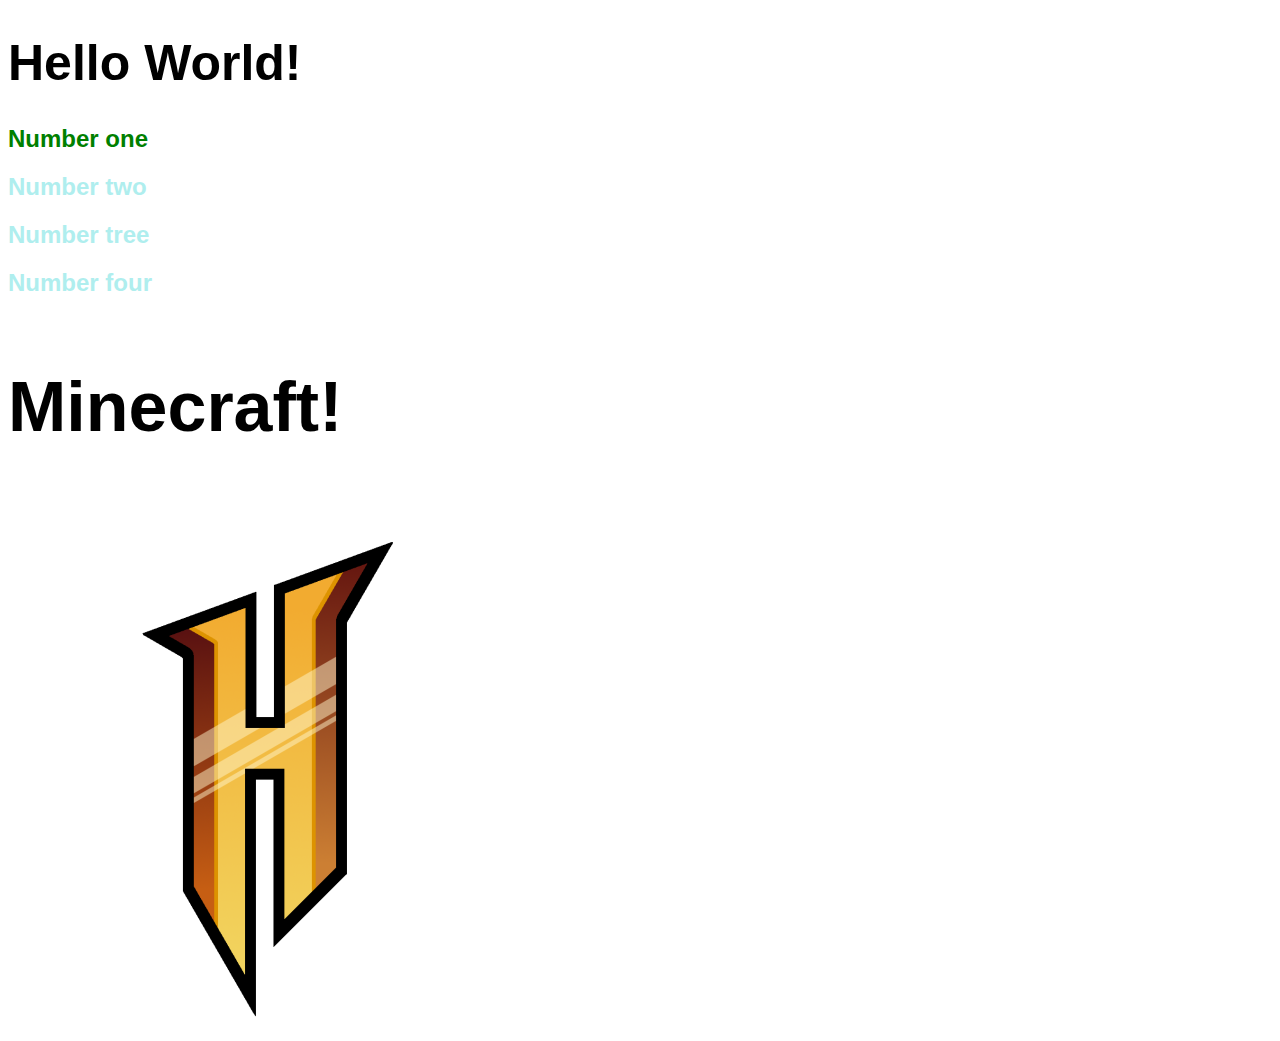
<file: basic_html/html/index.html>
<!DOCTYPE html>
<html>
<head>
<title>MinecraftX</title>
<meta charset="utf-8" />
<style>
body {
font-family: "Roboto", sans-serif;
font-weight: 400;
font-style: normal;
}

h1 {
font-size: 50px;
}

h2 {
color: paleturquoise;
}

h3 {
font-size: 70px;
color: blueviolet;
}

.one {
color: blue;
}

.bohdan {
color: green;
}
</style>
</head>
<body>
<h1>Hello World!</h1>
<h2 class="bohdan">Number one</h2>
<h2 class="two">Number two</h2>
<h2 class="three">Number tree</h2>
<h2 class="three">Number four</h2>

<h3 style="color: black">Minecraft!</h3>

<img src="../img/512xnewhypixel.png" alt="HTML" />
</body>
</html>
</file>
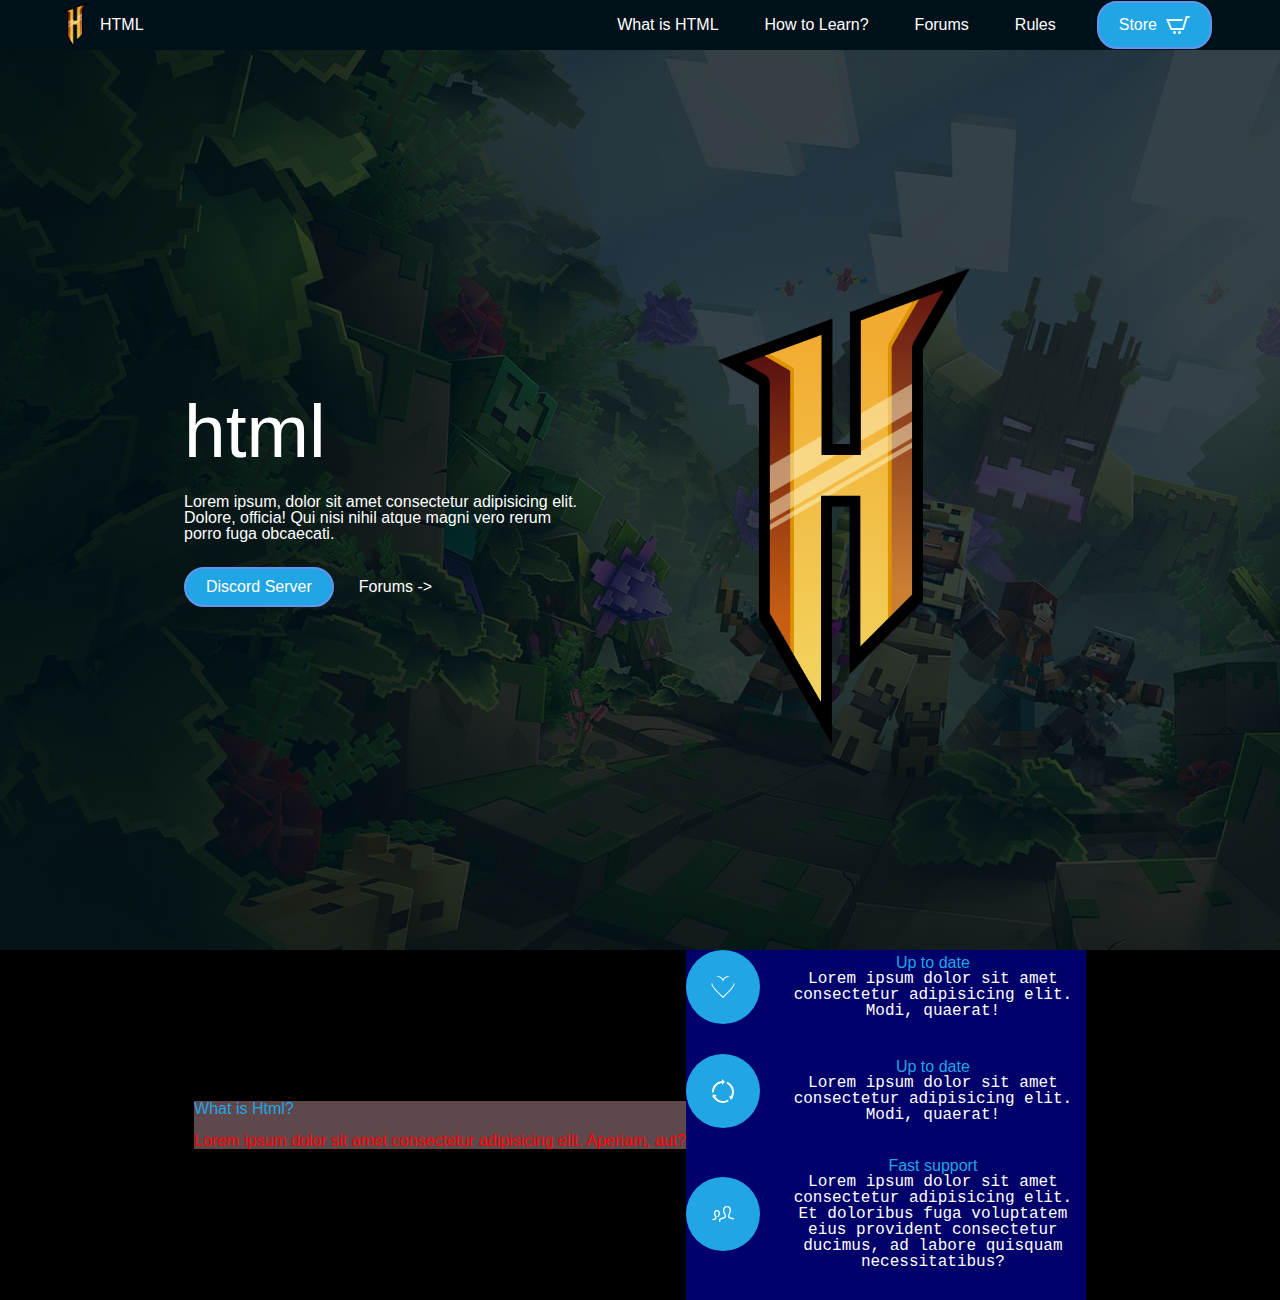
<file: basic_html/LESSON 10/index.html>
<html>
  <head>
    <title>lesson 7</title>
    <meta charset="utf-8" />
    <link href=" https://fonts.cdnfonts.com/css/hangar " rel="stylesheet" />
    <link href=" https://fonts.cdnfonts.com/css/seidlitzfont " rel="stylesheet" />
    <link rel="stylesheet" href="./reset.css" />
    <link rel="stylesheet" href="./style.css" />
  </head>
  <body>
    <header class="header">
      <div class="header__logo-wrapper">
        <img class="header__logo-image" src="./image/512xnewhypixel.png" alt="" />
        <h1 class="header__logo-title">html</h1>
      </div>
      <nav>
        <ul class="header__list">
          <li class="header__item">What is HTML</li>
          <li class="header__item">How to Learn?</li>
          <li class="header__item">Forums</li>
          <li class="header__item">Rules</li>
          <a class="header__item header__button">
            <span>Store</span>
            <svg class="header__button-icon" xmlns="http://www.w3.org/2000/svg" width="24" height="24" viewBox="0 0 24 24">
              <path
                d="M24 3l-.743 2h-1.929l-3.474 12h-13.239l-4.615-11h16.812l-.564 2h-13.24l2.937 7h10.428l3.432-12h4.195zm-15.5 15c-.828 0-1.5.672-1.5 1.5 0 .829.672 1.5 1.5 1.5s1.5-.671 1.5-1.5c0-.828-.672-1.5-1.5-1.5zm6.9-7-1.9 7c-.828 0-1.5.671-1.5 1.5s.672 1.5 1.5 1.5 1.5-.671 1.5-1.5c0-.828-.672-1.5-1.5-1.5z"
              />
            </svg>
          </a>
        </ul>
      </nav>
    </header>
    <main>
      <section class="hero">
        <div class="hero__wrapper">
          <div class="hero__container">
            <div class="hero__content">
              <h2 class="hero__title">html</h2>
              <p class="hero__text">Lorem ipsum, dolor sit amet consectetur adipisicing elit. Dolore, officia! Qui nisi nihil atque magni vero rerum porro fuga obcaecati.</p>
              <div class="hero__button-wrapper">
                <a class="header__button"> Discord Server </a>
                <a class="header__button hero__button--transparent"> Forums -> </a>
              </div>
            </div>
            <div class="hero__image">
              <img src="./image/512xnewhypixel.png" alt="logo" />
            </div>
          </div>
        </div>
      </section>
      <section class="about">
        <div class="about__discription">
          <h2 class="about__title">What is Html?</h2>
          <p class="about__discription__text">Lorem ipsum dolor sit amet consectetur adipisicing elit. Aperiam, aut?</p>
        </div>
        <div class="about__benefits">
          <ul class="about__benefits__list">
            <li class="about__benefits__item">
              <div class="about__icon-wrapper">
                <svg class="about__heart about__icon" width="24" height="24" xmlns="http://www.w3.org/2000/svg" fill-rule="evenodd" clip-rule="evenodd"><path d="M12 21.593c-5.63-5.539-11-10.297-11-14.402 0-3.791 3.068-5.191 5.281-5.191 1.312 0 4.151.501 5.719 4.457 1.59-3.968 4.464-4.447 5.726-4.447 2.54 0 5.274 1.621 5.274 5.181 0 4.069-5.136 8.625-11 14.402m5.726-20.583c-2.203 0-4.446 1.042-5.726 3.238-1.285-2.206-3.522-3.248-5.719-3.248-3.183 0-6.281 2.187-6.281 6.191 0 4.661 5.571 9.429 12 15.809 6.43-6.38 12-11.148 12-15.809 0-4.011-3.095-6.181-6.274-6.181"/></svg>
              </div>
              <div class="about__benefits__description">
                <h4 class="about__benefits__title">Up to date</h4>
                <p class="about__benefits__text">Lorem ipsum dolor sit amet consectetur adipisicing elit. Modi, quaerat!</p>
              </div>
              </li>
            <li class="about__benefits__item">
              <div class="about__icon-wrapper">
                <svg class="about__circle about__icon" xmlns="http://www.w3.org/2000/svg" width="24" height="24" viewBox="0 0 24 24">
                  <path
                    d="M16.728 20.644l1.24 1.588c-1.721 1.114-3.766 1.768-5.969 1.768-4.077 0-7.626-2.225-9.524-5.52l-1.693.982 1.09-4.1 4.101 1.089-1.747 1.014c1.553 2.699 4.442 4.535 7.773 4.535 1.736 0 3.353-.502 4.729-1.356zm-13.722-7.52l-.007-.124c0-4.625 3.51-8.433 8.003-8.932l-.002 1.932 3.004-2.996-2.994-3.004-.004 2.05c-5.61.503-10.007 5.21-10.007 10.95l.021.402 1.986-.278zm18.577 5.243c.896-1.588 1.416-3.414 1.416-5.367 0-4.577-2.797-8.499-6.773-10.156l-.623 1.914c3.173 1.393 5.396 4.561 5.396 8.242 0 1.603-.441 3.097-1.18 4.402l-1.762-.964 1.193 4.072 4.071-1.192-1.738-.951z"
                  />
                </svg>
              </div>
              <div class="about__benefits__description">
                <h4 class="about__benefits__title">Up to date</h4>
                <p class="about__benefits__text">Lorem ipsum dolor sit amet consectetur adipisicing elit. Modi, quaerat!</p>
              </div>
            </li>
            <li class="about__benefits__item">
              <div class="about__icon-wrapper">
                <svg class="about__person about__icon" xmlns="http://www.w3.org/2000/svg" width="24" height="24" viewBox="0 0 24 24">
                  <path
                    d="M10.119 16.064c2.293-.53 4.427-.994 3.394-2.946-3.147-5.941-.835-9.118 2.488-9.118 3.388 0 5.643 3.299 2.488 9.119-1.065 1.964 1.149 2.427 3.393 2.946 1.985.458 2.118 1.428 2.118 3.107l-.003.828h-1.329c0-2.089.083-2.367-1.226-2.669-1.901-.438-3.695-.852-4.351-2.304-.239-.53-.395-1.402.226-2.543 1.372-2.532 1.719-4.726.949-6.017-.902-1.517-3.617-1.509-4.512-.022-.768 1.273-.426 3.479.936 6.05.607 1.146.447 2.016.206 2.543-.66 1.445-2.472 1.863-4.39 2.305-1.252.29-1.172.588-1.172 2.657h-1.331c0-2.196-.176-3.406 2.116-3.936zm-10.117 3.936h1.329c0-1.918-.186-1.385 1.824-1.973 1.014-.295 1.91-.723 2.316-1.612.212-.463.355-1.22-.162-2.197-.952-1.798-1.219-3.374-.712-4.215.547-.909 2.27-.908 2.819.015.935 1.567-.793 3.982-1.02 4.982h1.396c.44-1 1.206-2.208 1.206-3.9 0-2.01-1.312-3.1-2.998-3.1-2.493 0-4.227 2.383-1.866 6.839.774 1.464-.826 1.812-2.545 2.209-1.49.345-1.589 1.072-1.589 2.334l.002.618z"
                  />
                </svg>
              </div>
              <div class="about__benefits__description">
                <h4 class="about__benefits__title">Fast support</h4>
                <p class="about__benefits__text">Lorem ipsum dolor sit amet consectetur adipisicing elit. Et doloribus fuga voluptatem eius provident consectetur ducimus, ad labore quisquam necessitatibus?</p>
              </div>
            </li>
          </ul>
        </div>
      </section>
    </main>
  </body>
</html>
</file>
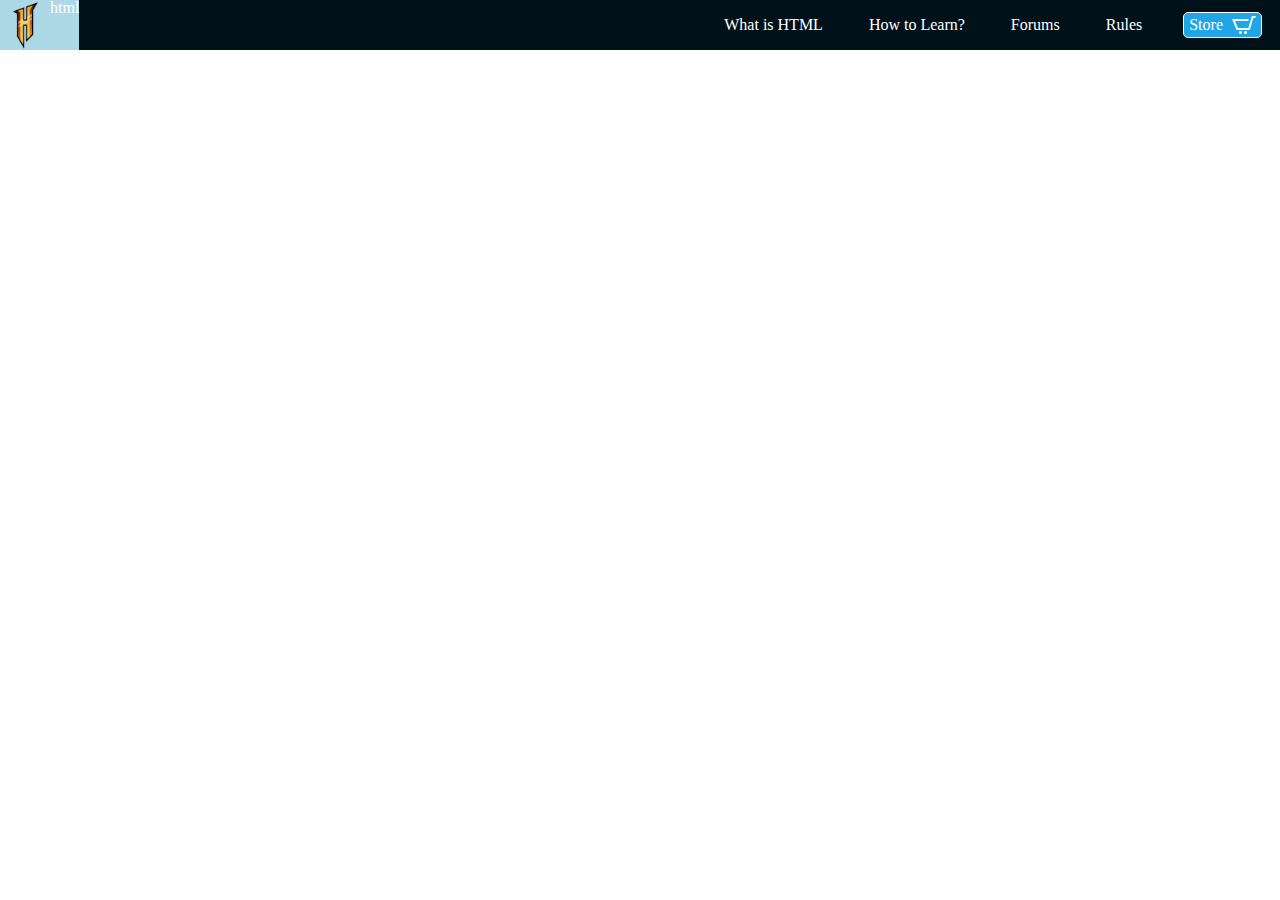
<file: basic_html/LESSON 6/index.html>
<html>
  <head>
    <title>lesson 4</title>
    <meta charset="utf-8" />
    <link rel="stylesheet" href="./reset.css" />
    <link rel="stylesheet" href="./style.css" />
  </head>
  <body>
    <header class="header">
      <div class="header__logo-wrapper">
        <img
          class="header__logo-image"
          src="./img/512xnewhypixel.png"
          alt=""
        />
        <h1 class="header__logo-title">html</h1>
      </div>
      <nav>
        <ul class="header__list">
          <li class="header__item">What is HTML</li>
          <li class="header__item">How to Learn?</li>
          <li class="header__item">Forums</li>
          <li class="header__item">Rules</li>
          <a class="header__item header__button">
            <span>Store</span>
            <svg class="header__button-icon"
             xmlns="http://www.w3.org/2000/svg"
              width="24"
               height="24"
                viewBox="0 0 24 24">
              <path
              d="M24 3l-.743 2h-1.929l-3.474 12h-13.239l-4.615-11h16.812l-.564 2h-13.24l2.937 7h10.428l3.432-12h4.195zm-15.5 15c-.828 0-1.5.672-1.5 1.5 0 .829.672 1.5 1.5 1.5s1.5-.671 1.5-1.5c0-.828-.672-1.5-1.5-1.5zm6.9-7-1.9 7c-.828 0-1.5.671-1.5 1.5s.672 1.5 1.5 1.5 1.5-.671 1.5-1.5c0-.828-.672-1.5-1.5-1.5z"
              />
              </svg>
          </a>
        </ul>
      </nav>
    </header>
  </body>
</html>
</file>
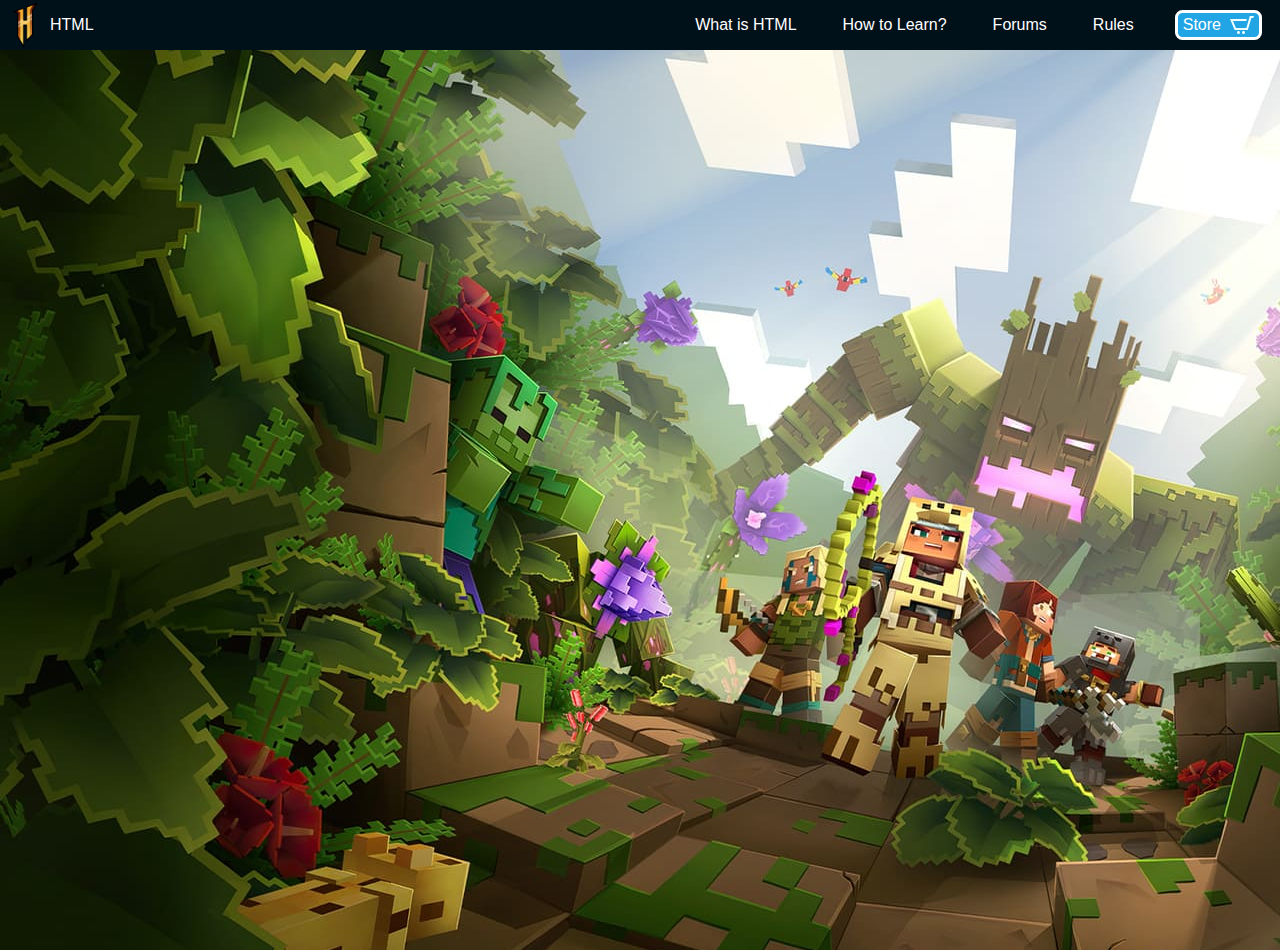
<file: basic_html/LESSON 7/index.html>
<html>
  <head>
    <title>lesson 4</title>
    <meta charset="utf-8" />
    <link
      href="https://fonts.cdnfonts.com/css/ae-systematic-tt-brk"
      rel="stylesheet"
    />
    <link href="https://fonts.cdnfonts.com/css/hussar-3" rel="stylesheet" />
    <link rel="stylesheet" href="./reset.css" />
    <link rel="stylesheet" href="./style.css" />
  </head>
  <body>
    <header class="header">
      <div class="header__logo-wrapper">
        <img class="header__logo-image" src="./img/512xnewhypixel.png" alt="" />
        <h1 class="header__logo-title">html</h1>
      </div>
      <nav>
        <ul class="header__list">
          <li class="header__item">What is HTML</li>
          <li class="header__item">How to Learn?</li>
          <li class="header__item">Forums</li>
          <li class="header__item">Rules</li>
          <a class="header__item header__button">
            <span>Store</span>
            <svg
              class="header__button-icon"
              xmlns="http://www.w3.org/2000/svg"
              width="24"
              height="24"
              viewBox="0 0 24 24"
            >
              <path
                d="M24 3l-.743 2h-1.929l-3.474 12h-13.239l-4.615-11h16.812l-.564 2h-13.24l2.937 7h10.428l3.432-12h4.195zm-15.5 15c-.828 0-1.5.672-1.5 1.5 0 .829.672 1.5 1.5 1.5s1.5-.671 1.5-1.5c0-.828-.672-1.5-1.5-1.5zm6.9-7-1.9 7c-.828 0-1.5.671-1.5 1.5s.672 1.5 1.5 1.5 1.5-.671 1.5-1.5c0-.828-.672-1.5-1.5-1.5z"
              />
            </svg>
          </a>
        </ul>
      </nav>
    </header>
    <main>
      <section class="hero"></section>
    </main>
    <footer></footer>
  </body>
</html>
</file>
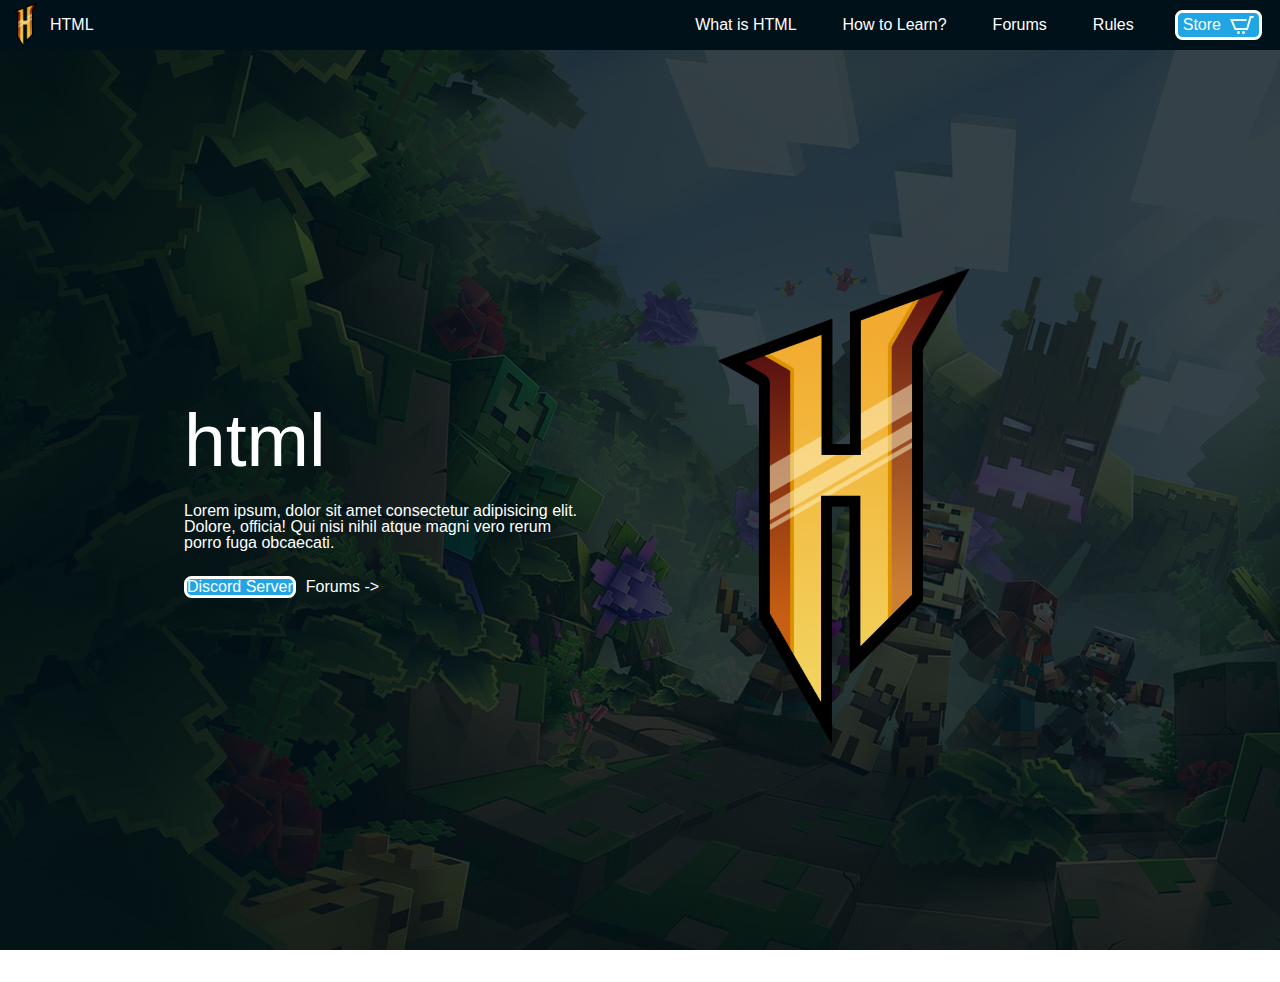
<file: basic_html/LESSON 8/index.html>
<html>
  <head>
    <title>lesson 8</title>
    <meta charset="utf-8" />
    <link
      href="https://fonts.cdnfonts.com/css/ae-systematic-tt-brk"
      rel="stylesheet"
    />
    <link href="https://fonts.cdnfonts.com/css/hussar-3" rel="stylesheet" />
    <link rel="stylesheet" href="./reset.css" />
    <link rel="stylesheet" href="./style.css" />
  </head>
  <body>
    <header class="header">
      <div class="header__logo-wrapper">
        <img class="header__logo-image" src="./img/512xnewhypixel.png" alt="" />
        <h1 class="header__logo-title">html</h1>
      </div>
      <nav>
        <ul class="header__list">
          <li class="header__item">What is HTML</li>
          <li class="header__item">How to Learn?</li>
          <li class="header__item">Forums</li>
          <li class="header__item">Rules</li>
          <a class="header__item header__button">
            <span>Store</span>
            <svg
              class="header__button-icon"
              xmlns="http://www.w3.org/2000/svg"
              width="24"
              height="24"
              viewBox="0 0 24 24"
            >
              <path
                d="M24 3l-.743 2h-1.929l-3.474 12h-13.239l-4.615-11h16.812l-.564 2h-13.24l2.937 7h10.428l3.432-12h4.195zm-15.5 15c-.828 0-1.5.672-1.5 1.5 0 .829.672 1.5 1.5 1.5s1.5-.671 1.5-1.5c0-.828-.672-1.5-1.5-1.5zm6.9-7-1.9 7c-.828 0-1.5.671-1.5 1.5s.672 1.5 1.5 1.5 1.5-.671 1.5-1.5c0-.828-.672-1.5-1.5-1.5z"
              />
            </svg>
          </a>
        </ul>
      </nav>
    </header>
    <main>
      <section class="hero">
        <div class="hero__wrapper">
          <div class="hero__container">
            <div class="hero__content">
              <h2 class="hero__title">html</h2>
              <p class="hero__text">Lorem ipsum, dolor sit amet consectetur adipisicing elit. Dolore, officia! Qui nisi nihil atque magni vero rerum porro fuga obcaecati.</p>
              <div class="hero__button-wrapper">
               <a class="header__button">
                Discord Server
               </a>
               <a class="header__button hero__button--transparent">
                Forums ->
               </a>
              </div>
            </div>
            <div class="hero__image">
              <img src="./img/512xnewhypixel.png" alt="logo">
            </div>
          </div>
        </div>
        <div class="about__description">
         <h2 class="about__description">
         What is HTML?
         </h2>
         <p>
          Lorem ipsum dolor sit amet, consectetur adipisicing elit. Aspernatur, excepturi!
         </p>
        </div>
        <div class="about__benefits">

        </div>
      </section>
    </main>
    <footer></footer>
  </body>
</html>
</file>
<file: basic_html/LESSON 10/style.css>
:root {
  --button-background: #22a5e5;
}
body {
  font-family: "Seidlitz_Font", sans-serif;
  color: white;
}
.header {
  background-color: #01111a;
  display: flex;
  justify-content: space-between;
  align-items: center;
  padding: 0 50px;
}
.header__logo-wrapper {
  display: flex;
  align-items: center;
}
.header__logo-image {
  height: 50px;
}
.header__logo-title {
  text-transform: uppercase;
}
.header__list {
  display: flex;
  align-items: center;
}
.header__item {
  padding: 0 5px 0 5px;
  margin: 0 18px 0 18px;
}
.header__button {
  display: flex;
  background-color: var(--button-background);
  padding: 10px 20px;
  align-items: center;
  gap: 9px;
  border-radius: 20px;
  border: solid 2px cornflowerblue;
  cursor: pointer;
}
.header__button:hover {
  background-color: chartreuse;
  font-family: "Hangar", sans-serif;
}

.header__button-icon {
  fill: azure;
}
.hero {
  height: 100vh;
  background-image: url("./image/lmfoyn.jpg");
}
.hero__wrapper {
  width: 100%;
  height: 100%;
  display: flex;
  align-items: center;
  justify-content: center;
  background-color: rgb(1, 17, 26, 0.8);
}
.hero__container {
  display: flex;
  align-items: center;
}
.hero__title {
  font-size: 75px;
  margin-bottom: 25px;
}
.hero__text {
  width: 400px;
  margin-bottom: 25px;
}
.hero__button {
  background-color: var(--button-background);
}
.hero__button--transparent {
  border: none;
  background-color: transparent;
}
.hero__button-wrapper {
  display: flex;
  gap: 5px;
}

.about {
  background-color: black;
  display: flex;
  align-items: center;
  justify-content: center;
}
.about__discription {
  background-color: rgba(255, 192, 203, 0.371);
}
.about__title {
 margin-bottom: 16px;
 color:var(--button-background)
}
.about__discription__text {
 font-weight: 300;
 color:red;
}
.about__benefits {
  background-color: rgba(0, 0, 255, 0.421);
}
.about__benefits__item {
  display: flex;
  width: 400px;
  align-items: center;
  text-align: center;
  justify-content: center;
  gap: 20px;
  margin-bottom: 30px;
  
}
.about__icon {
  fill: white;
 padding: 25px;
 background-color: var(--button-background);
 border-radius: 50%;
}
.about__benefits__title{
  color: var(--button-background);
}
.about__benefits__text{
  font-family:monospace ;
  font-size: 16px;
  font-weight: 300;
}
</file>
<file: basic_html/LESSON 6/style.css>
body {
  color: white;
}
.header {
  background-color: #01111a;
  display: flex;
  justify-content: space-between;
  align-items: center;
}
.header__logo-wrapper {
  background-color: lightblue;
  display: flex;
}
.header__logo-image {
  height: 50px;
}
.header__list {
  display: flex;
  align-items: center;
}
.header__item {
  padding: 0 5px 0 5px;
  margin: 0 18px 0 18px;
}
.header__button {
  display:flex;
  background-color: #22a5e5;
  align-items: center;
  gap: 9px;
  border-radius: 5px;
  border: solid 1px white;
}
.header__button-icon {
  fill: azure;
}
</file>
<file: basic_html/LESSON 7/style.css>
body {
  color: white;
  font-family: 'Hussar', sans-serif;
}
.header {
  background-color: #01111a;
  display: flex;
  justify-content: space-between;
  align-items: center;
}
.header__logo-wrapper {
  display: flex;
  align-items: center;
}
.header__logo-image {
  height: 50px;
}
.header__logo-title {
  text-transform: uppercase;
}
.header__list {
  display: flex;
  align-items: center;
}
.header__item {
  padding: 0 5px 0 5px;
  margin: 0 18px 0 18px;
  align-items: center;
  cursor: pointer;
}
.header__button {
  display:flex;
  background-color: #22a5e5;
  align-items: center;
  gap: 9px;
  border-radius: 7.5px;
  border: solid 3px white;
}
.header__button:hover {
  background-color: slateblue;
  font-family: 'Æ Systematic TT BRK', sans-serif;
  font-size: 17.25px;
}
.header__button-icon {
  fill: azure;
}
.hero {
  height: 100vh;
  background-image: url("./img/lmfoyn.jpg");
}
</file>
<file: basic_html/LESSON 8/style.css>
:root {
  --button-background: #22a5e5;
}

body {
  color: white;
  font-family: 'Hussar', sans-serif;
}
.header {
  background-color: #01111a;
  display: flex;
  justify-content: space-between;
  align-items: center;
}
.header__logo-wrapper {
  display: flex;
  align-items: center;
}
.header__logo-image {
  height: 50px;
}
.header__logo-title {
  text-transform: uppercase;
}
.header__list {
  display: flex;
  align-items: center;
}
.header__item {
  padding: 0 5px 0 5px;
  margin: 0 18px 0 18px;
  align-items: center;
  cursor: pointer;
}
.header__button {
  display:flex;
  background-color:var(--button-background) ;
  align-items: center;
  gap: 9px;
  border-radius: 7.5px;
  border: solid 3px white;
}
.header__button:hover {
  background-color: slateblue;
  font-family: 'Æ Systematic TT BRK', sans-serif;
  font-size: 17.25px;
}
.header__button-icon {
  fill: azure;
}
.hero {
  height: 100vh;
  background-image: url("./img/lmfoyn.jpg");
}
.hero__wrapper {
  width: 100%;
  height: 100%;
  display: flex;
  align-items: center;
  justify-content: center;
  background-color: rgb(1, 17, 26, 0.8);
}
.hero__container {
  display: flex;
  align-items: center;
}
.hero__title {
  font-size: 75px;
  margin-bottom: 25px;
}
.hero__text {
  width: 400px;
  margin-bottom: 25px;
}
.hero__button {
  background-color:var(--button-background) ;
}
.hero__button--transparent {
background-color: transparent;
border: none;
}
.hero__button--transparent:hover {
  background-color: transparent;
  border: none;
  color:var(--button-background) ;
}
.hero__button-wrapper {
  display: flex;
  gap: 10px;
}
</file>
